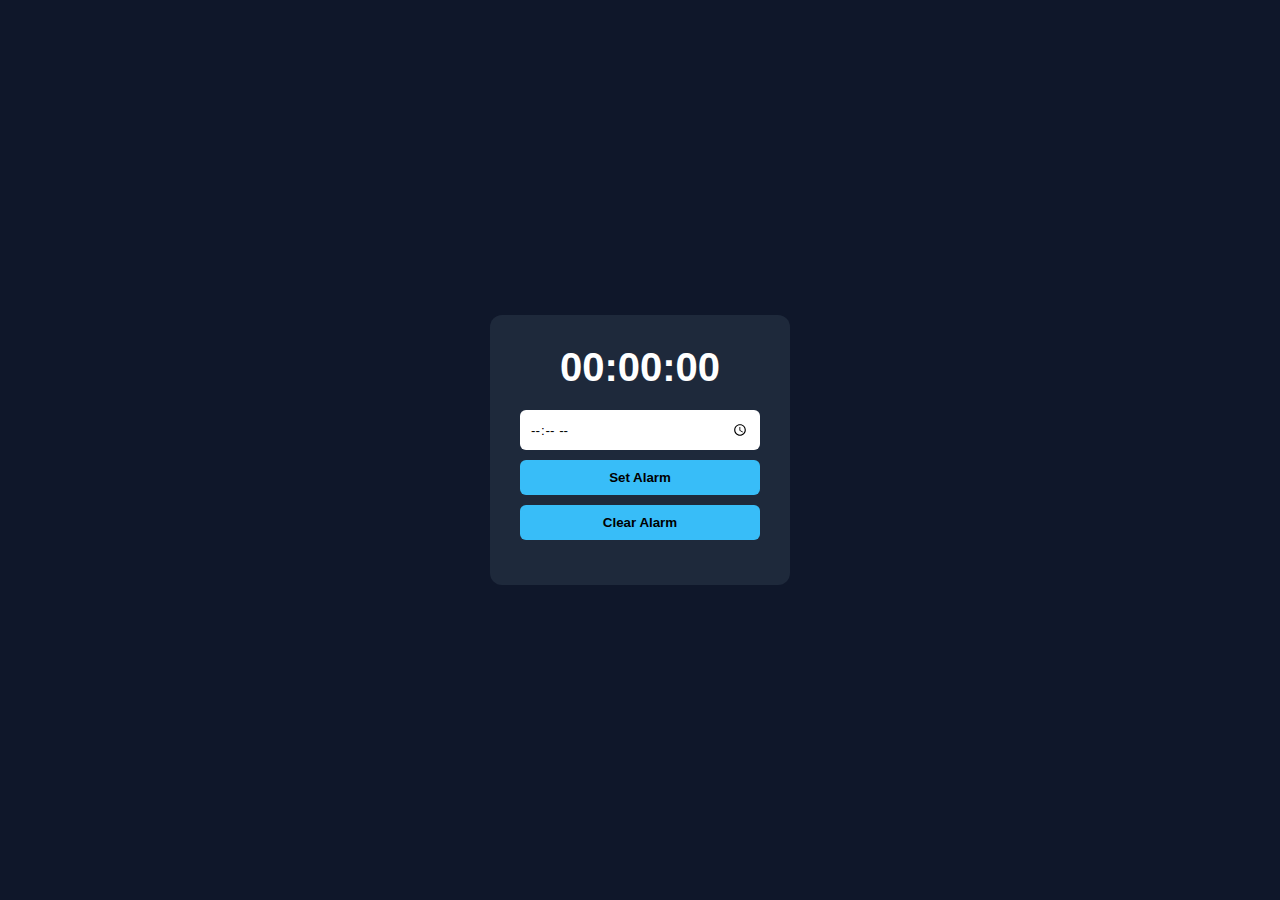
<file: alarmClock/index.html>
<!DOCTYPE html>
<html lang="en">
<head>
  <meta charset="UTF-8" />
  <title>Alarm Clock</title>
  <link rel="stylesheet" href="style.css" />
</head>
<body>

  <div class="clock-container">
    <h1 id="currentTime">00:00:00</h1>

    <div class="alarm-box">
      <input type="time" id="alarmTime" />
      <button id="setAlarm">Set Alarm</button>
      <button id="clearAlarm">Clear Alarm</button>
    </div>

    <p id="status"></p>
  </div>

  <audio id="alarmSound" loop>
    <source src="https://actions.google.com/sounds/v1/alarms/alarm_clock.ogg">
  </audio>

  <script src="script.js"></script>
</body>
</html>
</file>
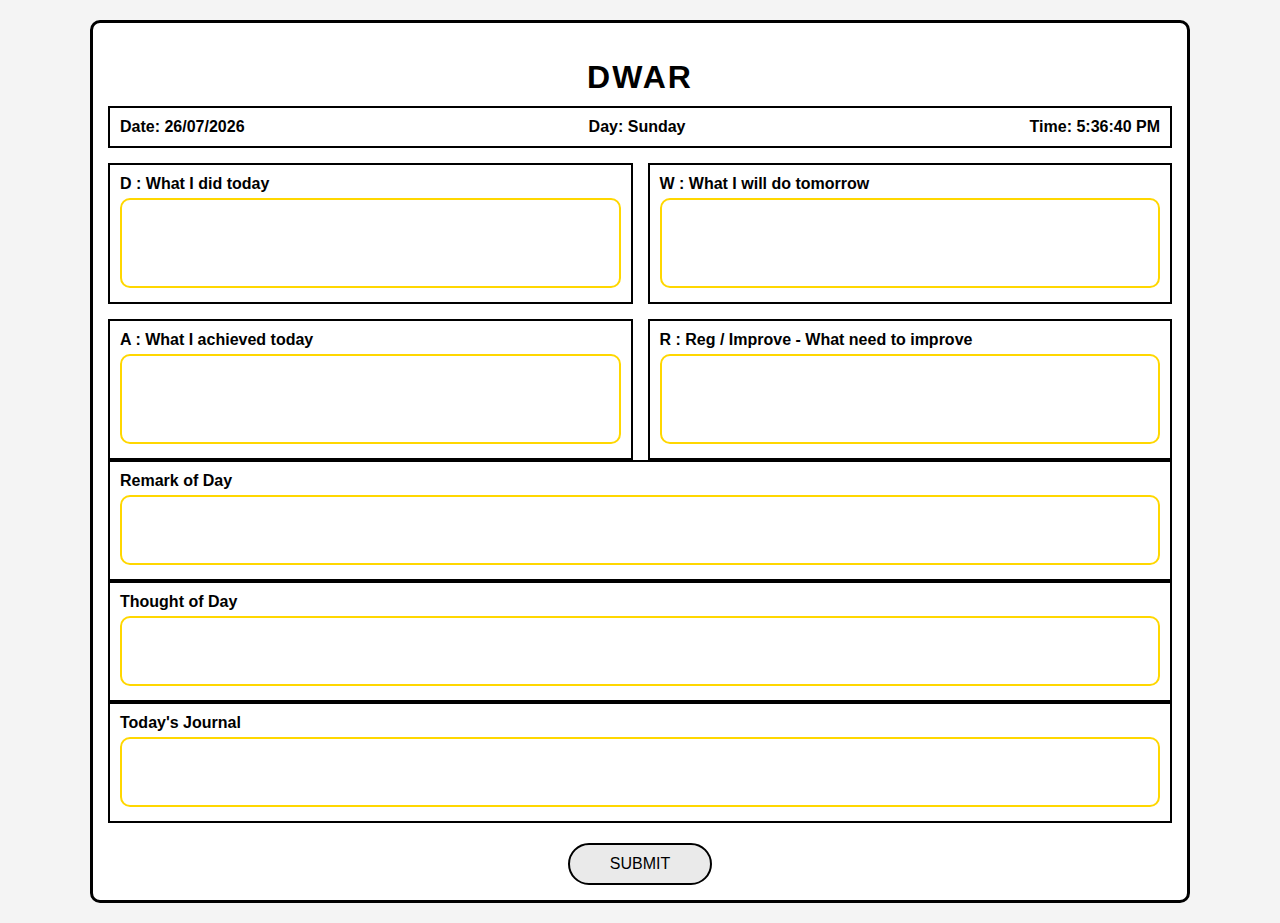
<file: dwar/dwar.html>
<!DOCTYPE html>
<html lang="en">
<head>
  <meta charset="UTF-8" />
  <meta name="viewport" content="width=device-width, initial-scale=1.0" />
  <title>DWAR Daily Tracker</title>
  <link rel="stylesheet" href="dwar.css" />
</head>
<body>

  <div class="container">
    <h1 class="title">DWAR</h1>

    
    <div class="header">
      <div>Date: <span id="date"></span></div>
      <div>Day: <span id="day"></span></div>
      <div>Time: <span id="time"></span></div>
    </div>

   
    <div class="grid">
      <div class="box">
        <label>D : What I did today</label>
        <textarea></textarea>
      </div>

      <div class="box">
        <label>W : What I will do tomorrow</label>
        <textarea></textarea>
      </div>

      <div class="box">
        <label>A : What I achieved today</label>
        <textarea></textarea>
      </div>

      <div class="box">
        <label>R : Reg / Improve - What need to improve</label>
        <textarea></textarea>
      </div>
    </div>

    
    <div class="full-box">
      <label>Remark of Day</label>
      <textarea></textarea>
    </div>

    <div class="full-box">
      <label>Thought of Day</label>
      <textarea></textarea>
    </div>

    <div class="full-box">
      <label>Today's Journal</label>
      <textarea></textarea>
    </div>

    <button class="submit-btn">SUBMIT</button>
  </div>

  <script src="dwar.js"></script>
</body>
</html>
</file>
<file: alarmClock/style.css>
* {
  margin: 0;
  padding: 0;
  box-sizing: border-box;
  font-family: Arial, sans-serif;
}

body {
  height: 100vh;
  display: flex;
  justify-content: center;
  align-items: center;
  background: #0f172a;
  color: #fff;
}

.clock-container {
  background: #1e293b;
  padding: 30px;
  border-radius: 12px;
  text-align: center;
  width: 300px;
}

h1 {
  font-size: 2.5rem;
  margin-bottom: 20px;
}

.alarm-box {
  display: flex;
  flex-direction: column;
  gap: 10px;
}

input, button {
  padding: 10px;
  border-radius: 6px;
  border: none;
}

button {
  cursor: pointer;
  background: #38bdf8;
  color: #000;
  font-weight: bold;
}

button:hover {
  background: #0ea5e9;
}

#status {
  margin-top: 15px;
  font-size: 0.9rem;
}
</file>
<file: dwar/dwar.css>
* {
  box-sizing: border-box;
  font-family: Arial, Helvetica, sans-serif;
}

body {
  background: #f4f4f4;
  margin: 0;
  padding: 20px;
}

.container {
  max-width: 1100px;
  margin: auto;
  background: #fff;
  border: 3px solid #000;
  padding: 15px;
  border-radius: 10px;
}

.title {
  text-align: center;
  margin-bottom: 10px;
  letter-spacing: 2px;
}


.header {
  display: flex;
  justify-content: space-between;
  border: 2px solid #000;
  padding: 10px;
  font-weight: bold;
  margin-bottom: 15px;
}


.grid {
  display: grid;
  grid-template-columns: repeat(2, 1fr);
  gap: 15px;
}

.box,
.full-box {
  border: 2px solid #000;
  padding: 10px;
}

label {
  display: block;
  font-weight: bold;
  margin-bottom: 5px;
}

textarea {
  width: 100%;
  height: 90px;
  border: 2px solid #ffd700;
  border-radius: 10px;
  padding: 8px;
  resize: none;
}

.full-box textarea {
  height: 70px;
}


.submit-btn {
  display: block;
  margin: 20px auto 0;
  padding: 10px 40px;
  font-size: 16px;
  border: 2px solid #000;
  border-radius: 25px;
  background: #eaeaea;
  cursor: pointer;
}

.submit-btn:hover {
  background: #ffd700;
}

/* Tablet */
@media (max-width: 900px) {
  .grid {
    grid-template-columns: 1fr;
  }

  .header {
    flex-direction: column;
    gap: 5px;
    text-align: center;
  }
}

/* Mobile */
@media (max-width: 480px) {
  textarea {
    height: 80px;
  }

  .full-box textarea {
    height: 60px;
  }
}
</file>
